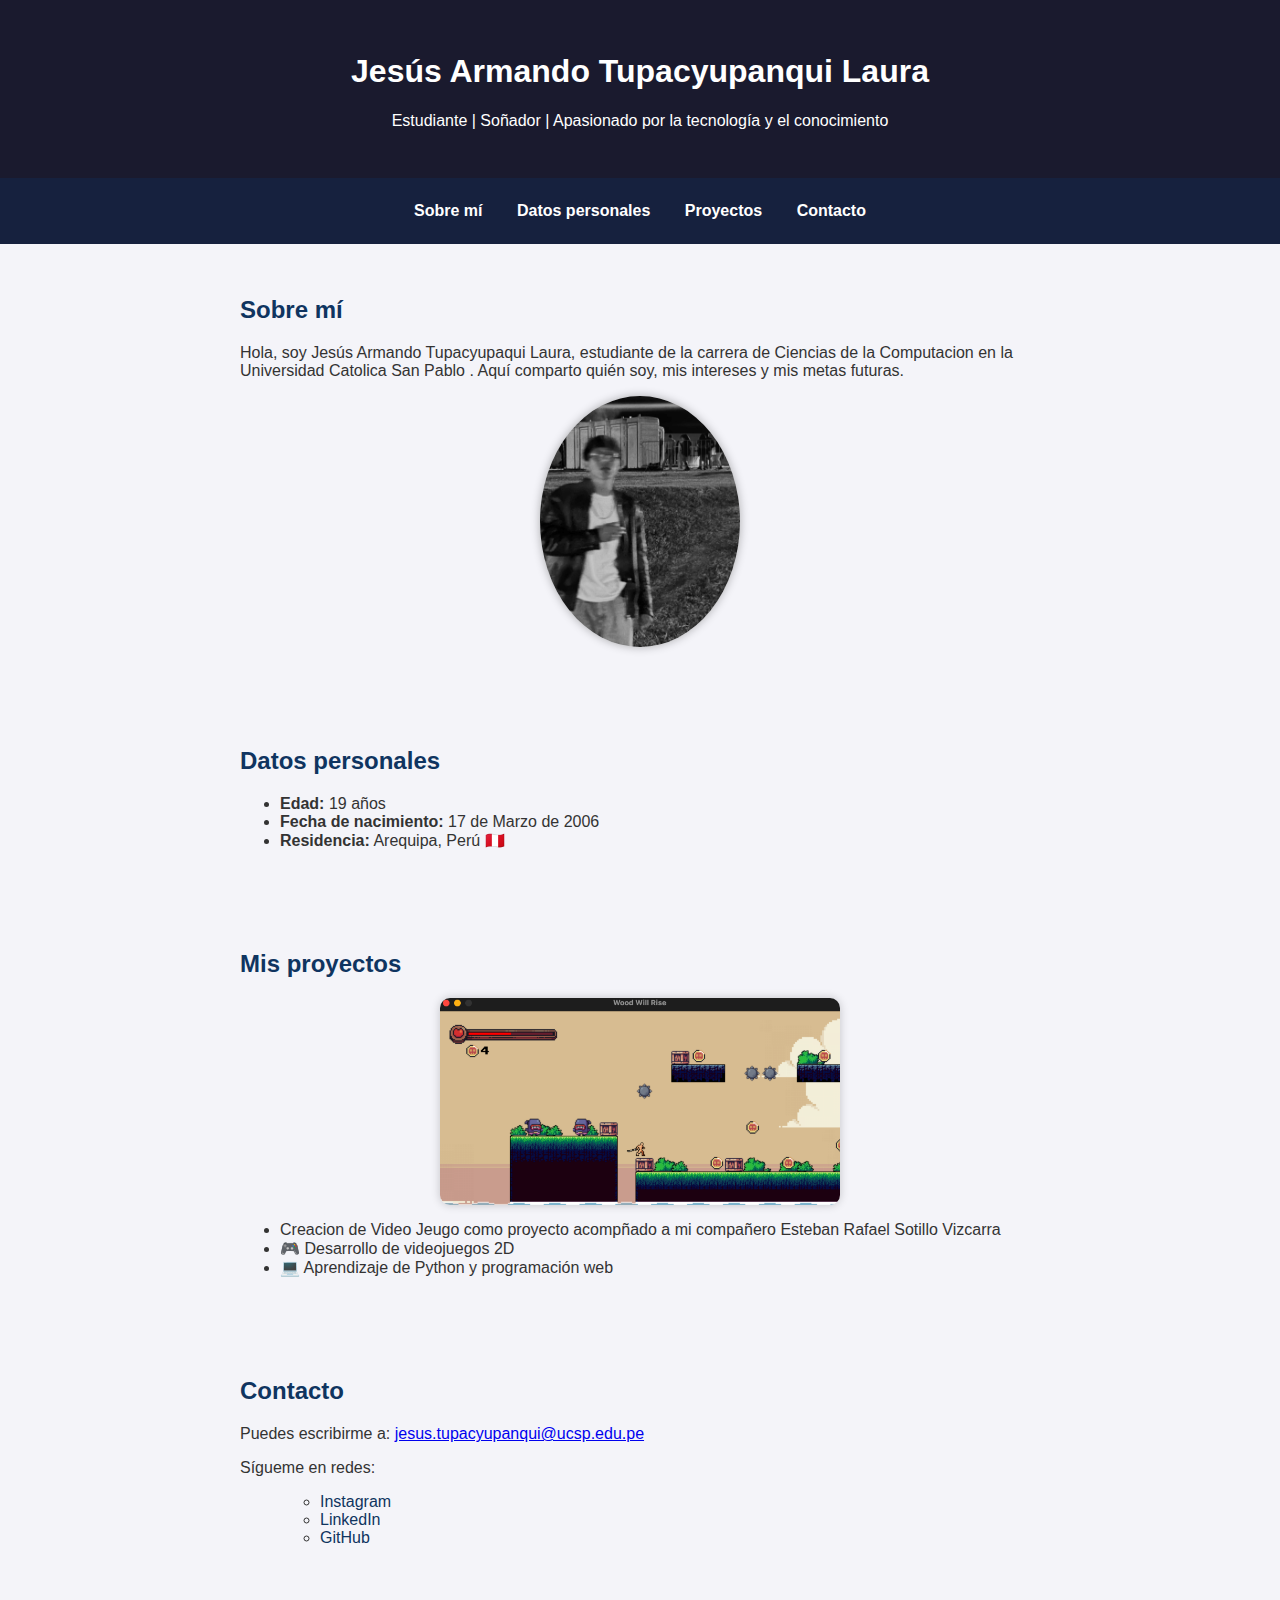
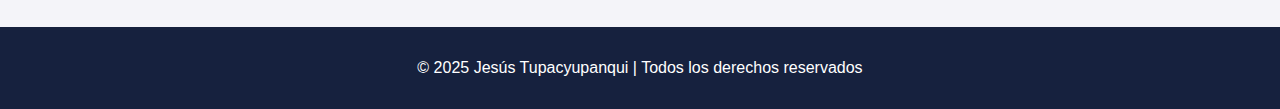
<file: index.html>
<!DOCTYPE html>
<html lang="es">
<head>
    <meta charset="UTF-8">
    <meta name="viewport" content="width=device-width, initial-scale=1.0">
    <meta name="description" content="Página personal de Jesús Tupacyupanqui. Conoce más sobre mí, mis proyectos e intereses.">
    <title>Jesús Armando Tupacyupanqui laura | Página Personal</title>
    <link rel="stylesheet" href="style.css">
</head>
<body>
    <header>
        <h1>Jesús Armando Tupacyupanqui Laura</h1>
        <p>Estudiante | Soñador | Apasionado por la tecnología y el conocimiento</p>
    </header>

    <nav>
        <ul>
            <li><a href="#sobre-mi">Sobre mí</a></li>
            <li><a href="#datos-personales">Datos personales</a></li>
            <li><a href="#proyectos">Proyectos</a></li>
            <li><a href="#contacto">Contacto</a></li>
        </ul>
    </nav>
    

    <section id="sobre-mi">
        <h2>Sobre mí</h2>
        <p>Hola, soy Jesús Armando Tupacyupaqui Laura, estudiante de la carrera de Ciencias de la Computacion en la Universidad Catolica San Pablo . Aquí comparto quién soy, mis intereses y mis metas futuras.</p>
        <img src="imagenes/foto.jpg" alt="Foto de Jesús Tupacyupanqui" class="perfil">
    </section>

    <section id="datos-personales">
        <h2>Datos personales</h2>
        <ul>
            <li><strong>Edad:</strong> 19 años</li>
            <li><strong>Fecha de nacimiento:</strong> 17 de Marzo de 2006</li>
            <li><strong>Residencia:</strong> Arequipa, Perú 🇵🇪</li>
        </ul>
    </section>
    

    <section id="proyectos">
        <h2>Mis proyectos</h2>
        <div class="proyecto">
            <img src="imagenes/proyecto.png" alt="Captura del Proyecto 1">
        <ul>
            <li>Creacion de Video Jeugo como proyecto acompñado a mi compañero Esteban Rafael Sotillo Vizcarra</li>
            <li>🎮 Desarrollo de videojuegos 2D</li>
            <li>💻 Aprendizaje de Python y programación web</li>
        </ul>
    </section>

    <section id="contacto">
        <h2>Contacto</h2>
        <p>Puedes escribirme a: <a href="mailto:jesus.tupacyupanqui@ucsp.edu.pe">jesus.tupacyupanqui@ucsp.edu.pe
        </a></p>
        <p>Sígueme en redes:</p>
        <ul class="redes">
            <ul class="redes">
                <li><a href="https://www.instagram.com/jesusarmand_?igsh=MWZzNnhzY3RtNHJtMw%3D%3D&utm_source=qr" target="_blank">Instagram</a></li>
                <li><a href="https://www.linkedin.com/in/jesus-armando-tupacyupanqui-laura-6b7b58385" target="_blank">LinkedIn</a></li>
                <li><a href="#">GitHub</a></li>
            </ul>        
        </ul>
    </section>

    <footer>
        <p>© 2025 Jesús Tupacyupanqui | Todos los derechos reservados</p>
    </footer>
</body>
</html>
</file>
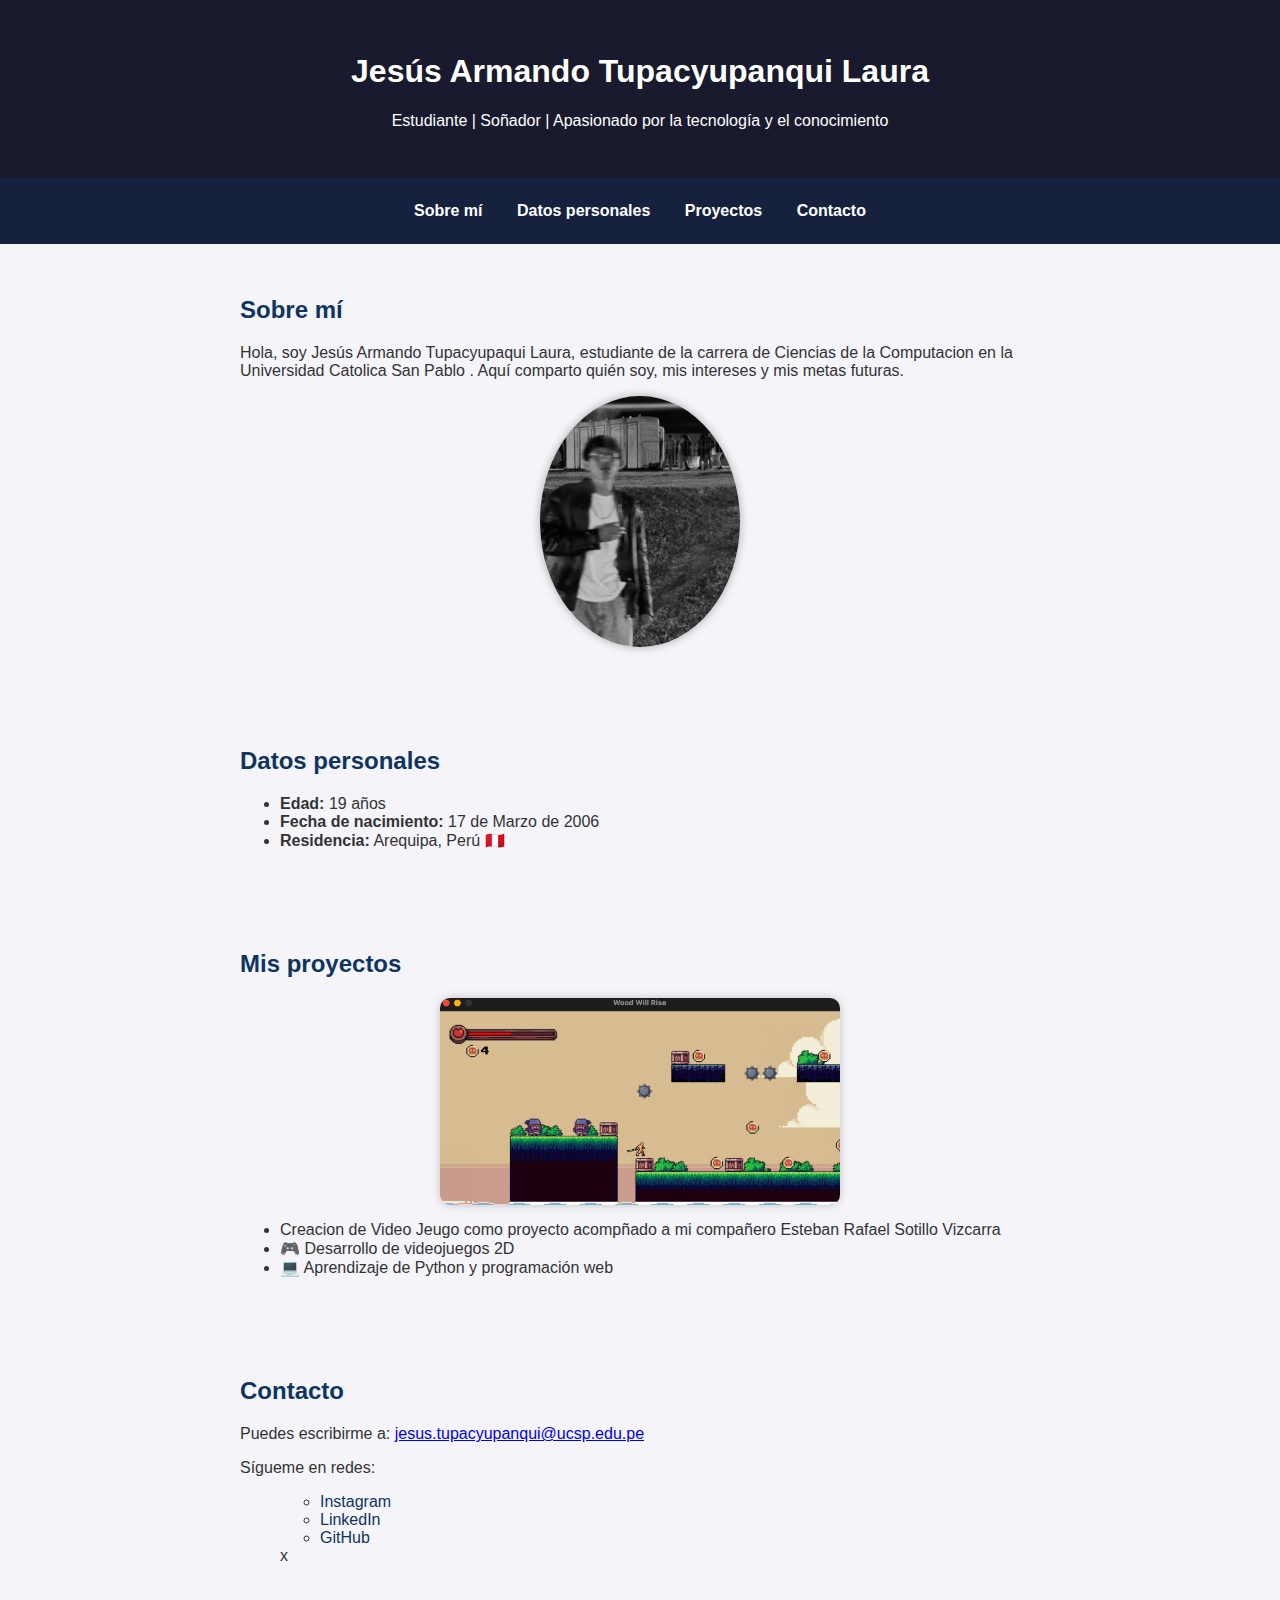
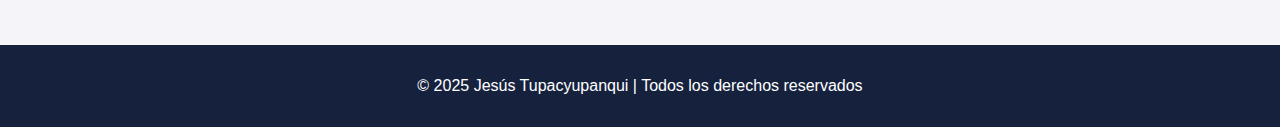
<file:  index.html>
<!DOCTYPE html>
<html lang="es">
<head>
    <meta charset="UTF-8">
    <meta name="viewport" content="width=device-width, initial-scale=1.0">
    <meta name="description" content="Página personal de Jesús Tupacyupanqui. Conoce más sobre mí, mis proyectos e intereses.">
    <title>Jesús Armando Tupacyupanqui laura | Página Personal</title>
    <link rel="stylesheet" href="style.css">
</head>
<body>
    <header>
        <h1>Jesús Armando Tupacyupanqui Laura</h1>
        <p>Estudiante | Soñador | Apasionado por la tecnología y el conocimiento</p>
    </header>

    <nav>
        <ul>
            <li><a href="#sobre-mi">Sobre mí</a></li>
            <li><a href="#datos-personales">Datos personales</a></li>
            <li><a href="#proyectos">Proyectos</a></li>
            <li><a href="#contacto">Contacto</a></li>
        </ul>
    </nav>
    

    <section id="sobre-mi">
        <h2>Sobre mí</h2>
        <p>Hola, soy Jesús Armando Tupacyupaqui Laura, estudiante de la carrera de Ciencias de la Computacion en la Universidad Catolica San Pablo . Aquí comparto quién soy, mis intereses y mis metas futuras.</p>
        <img src="imagenes/foto.jpg" alt="Foto de Jesús Tupacyupanqui" class="perfil">
    </section>

    <section id="datos-personales">
        <h2>Datos personales</h2>
        <ul>
            <li><strong>Edad:</strong> 19 años</li>
            <li><strong>Fecha de nacimiento:</strong> 17 de Marzo de 2006</li>
            <li><strong>Residencia:</strong> Arequipa, Perú 🇵🇪</li>
        </ul>
    </section>
    

    <section id="proyectos">
        <h2>Mis proyectos</h2>
        <div class="proyecto">
            <img src="imagenes/proyecto.png" alt="Captura del Proyecto 1">
        <ul>
            <li>Creacion de Video Jeugo como proyecto acompñado a mi compañero Esteban Rafael Sotillo Vizcarra</li>
            <li>🎮 Desarrollo de videojuegos 2D</li>
            <li>💻 Aprendizaje de Python y programación web</li>
        </ul>
    </section>

    <section id="contacto">
        <h2>Contacto</h2>
        <p>Puedes escribirme a: <a href="mailto:jesus.tupacyupanqui@ucsp.edu.pe">jesus.tupacyupanqui@ucsp.edu.pe
        </a></p>
        <p>Sígueme en redes:</p>
        <ul class="redes">
            <ul class="redes">
                <li><a href="https://www.instagram.com/jesusarmand_?igsh=MWZzNnhzY3RtNHJtMw%3D%3D&utm_source=qr" target="_blank">Instagram</a></li>
                <li><a href="https://www.linkedin.com/in/jesus-armando-tupacyupanqui-laura-6b7b58385" target="_blank">LinkedIn</a></li>
                <li><a href="#">GitHub</a></li>
            </ul>
x            
        </ul>
    </section>

    <footer>
        <p>© 2025 Jesús Tupacyupanqui | Todos los derechos reservados</p>
    </footer>
</body>
</html>
</file>
<file: style.css>
body {
    font-family: 'Arial', sans-serif;
    margin: 0;
    background-color: #f4f4f9;
    color: #333;
}

header {
    background-color: #1a1a2e;
    color: white;
    text-align: center;
    padding: 2em 0;
}

nav {
    background-color: #16213e;
    text-align: center;
    padding: 0.5em;
}

nav ul {
    list-style: none;
    padding: 0;
}

nav li {
    display: inline;
    margin: 0 15px;
}

nav a {
    color: white;
    text-decoration: none;
    font-weight: bold;
}

section {
    padding: 2em;
    max-width: 800px;
    margin: auto;
}

h2 {
    color: #0f3460;
}

.perfil {
    display: block;
    max-width: 200px;
    border-radius: 100%;
    margin: 1em auto;
    box-shadow: 0 0 10px rgba(0,0,0,0.3);
}

footer {
    background-color: #16213e;
    color: white;
    text-align: center;
    padding: 1em 0;
    margin-top: 2em;
}

.redes a {
    color: #0f3460;
    text-decoration: none;
}

.redes a:hover {
    text-decoration: underline;
}
.proyecto img {
    width: 100%;
    max-width: 400px;
    display: block;
    margin: 10px auto;
    border-radius: 10px;
    box-shadow: 0 0 10px rgba(0,0,0,0.2);
}
</file>
